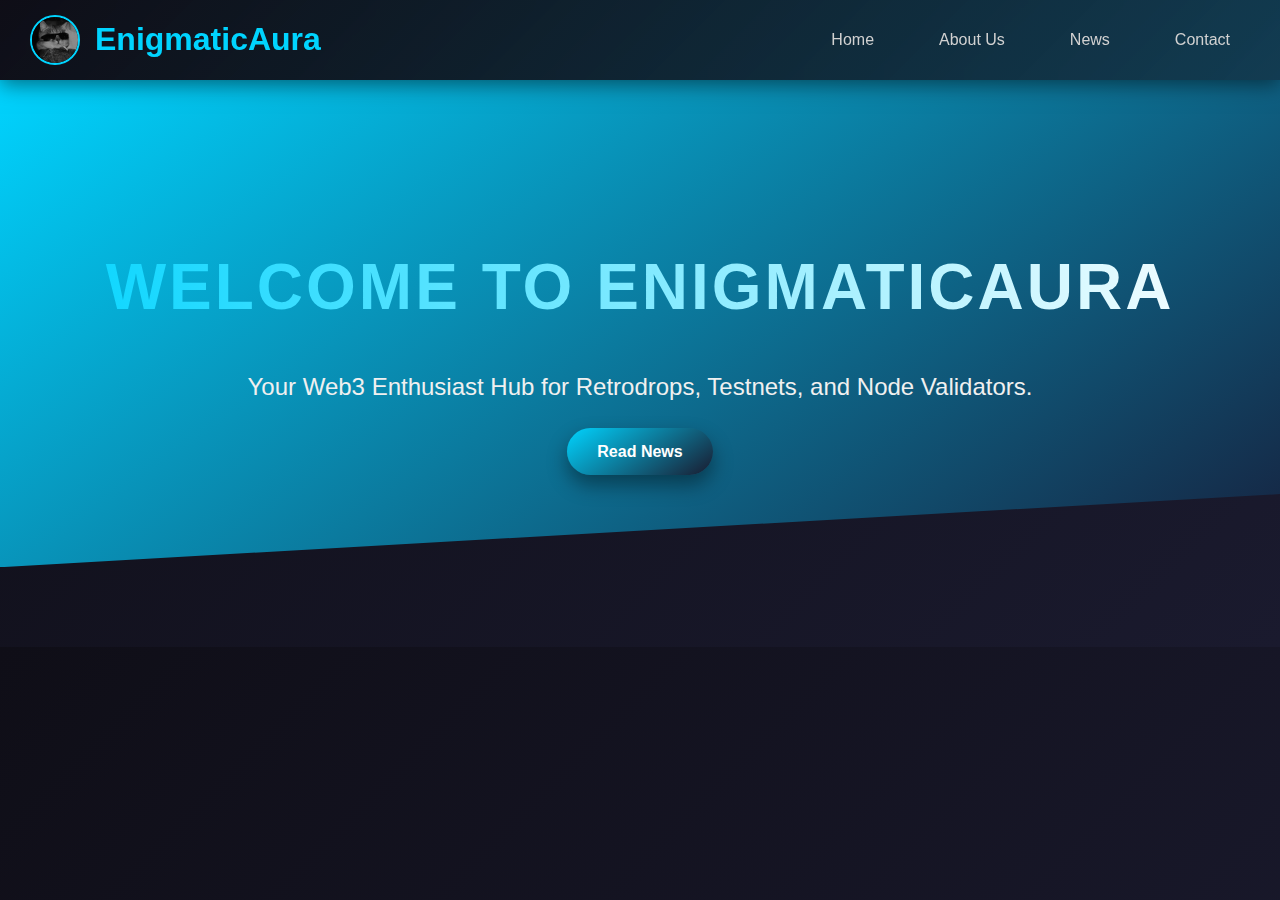
<file: submissions/enigmaticaura/challenge1/index.html>
<!DOCTYPE html>
<html lang="en">
<head>
  <meta charset="UTF-8">
  <meta name="viewport" content="width=device-width, initial-scale=1.0">
  <title>EnigmaticAura - Home</title>
  <link rel="stylesheet" href="assets/css/style.css">
</head>
<body>
  <header>
    <nav class="navbar">
      <a class="navbar-brand" href="index.html">
        <img src="assets/images/cat.jpg" alt="Logo" class="logo">
        EnigmaticAura
      </a>
      <ul>
        <li><a href="index.html">Home</a></li>
        <li><a href="src/about.html">About Us</a></li>
        <li><a href="src/news.html">News</a></li>
        <li><a href="src/contact.html">Contact</a></li>
      </ul>
    </nav>
  </header>

  <section id="hero">
    <h1>Welcome to EnigmaticAura</h1>
    <p>Your Web3 Enthusiast Hub for Retrodrops, Testnets, and Node Validators.</p>
    <a href="src/news.html" class="button">Read News</a>
  </section>
</body>
</html>
</file>
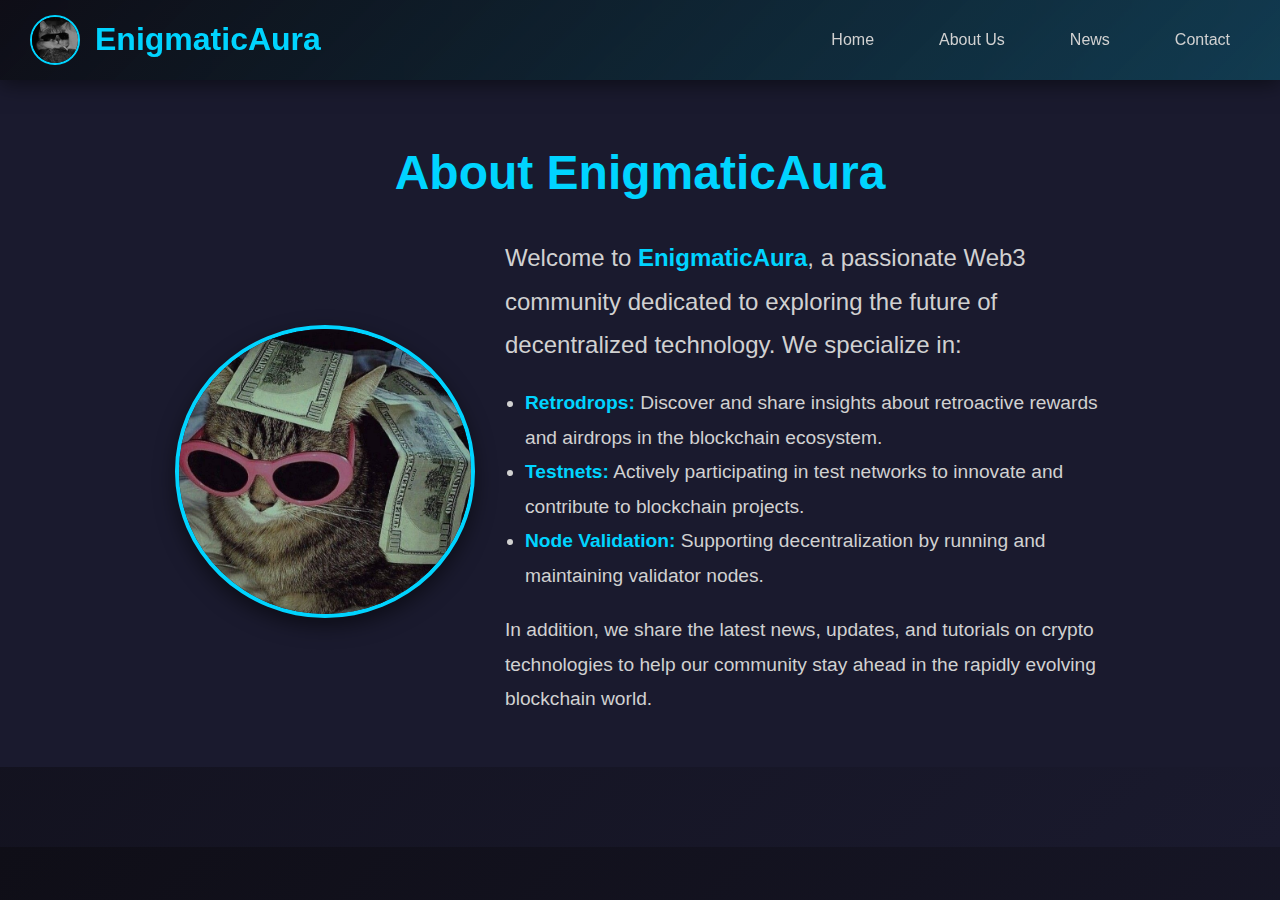
<file: submissions/enigmaticaura/challenge1/src/about.html>
<!DOCTYPE html>
<html lang="en">
<head>
  <meta charset="UTF-8">
  <meta name="viewport" content="width=device-width, initial-scale=1.0">
  <title>EnigmaticAura - About Us</title>
  <link rel="stylesheet" href="../assets/css/style.css">
</head>
<body>
  <header>
    <nav class="navbar">
      <a class="navbar-brand" href="../index.html">
        <img src="../assets/images/cat.jpg" alt="Logo" class="logo">
        EnigmaticAura
      </a>
      <ul>
        <li><a href="../index.html">Home</a></li>
        <li><a href="about.html">About Us</a></li>
        <li><a href="news.html">News</a></li>
        <li><a href="contact.html">Contact</a></li>
      </ul>
    </nav>
  </header>

  <section id="about" style="padding: 50px 20px; background-color: #1a1a2e; color: #d1d1d1; text-align: center;">
    <h1 style="font-size: 3em; margin-bottom: 20px; color: #00d4ff;">About EnigmaticAura</h1>
    <div style="display: flex; align-items: center; justify-content: center; flex-wrap: wrap; gap: 30px;">
        <!-- Foto Profil -->
        <div style="flex: 1; max-width: 300px;">
            <img src="../assets/images/cat2.jpg" alt="Profile of EnigmaticAura" 
                style="width: 100%; border-radius: 50%; border: 4px solid #00d4ff; box-shadow: 0px 8px 20px rgba(0, 0, 0, 0.5);">
        </div>
        <!-- Deskripsi -->
        <div style="flex: 2; max-width: 600px; text-align: left;">
            <p style="font-size: 1.5em; line-height: 1.8; margin-bottom: 20px;">
                Welcome to <span style="color: #00d4ff; font-weight: bold;">EnigmaticAura</span>, 
                a passionate Web3 community dedicated to exploring the future of decentralized technology. 
                We specialize in:
            </p>
            <ul style="font-size: 1.2em; margin-left: 20px; line-height: 1.8;">
                <li><span style="color: #00d4ff; font-weight: bold;">Retrodrops:</span> Discover and share insights about retroactive rewards and airdrops in the blockchain ecosystem.</li>
                <li><span style="color: #00d4ff; font-weight: bold;">Testnets:</span> Actively participating in test networks to innovate and contribute to blockchain projects.</li>
                <li><span style="color: #00d4ff; font-weight: bold;">Node Validation:</span> Supporting decentralization by running and maintaining validator nodes.</li>
            </ul>
            <p style="font-size: 1.2em; margin-top: 20px;">
                In addition, we share the latest news, updates, and tutorials on crypto technologies to help our community stay ahead in the rapidly evolving blockchain world. 
            </p>
        </div>
    </div>
</section>

</body>
</html>
</file>
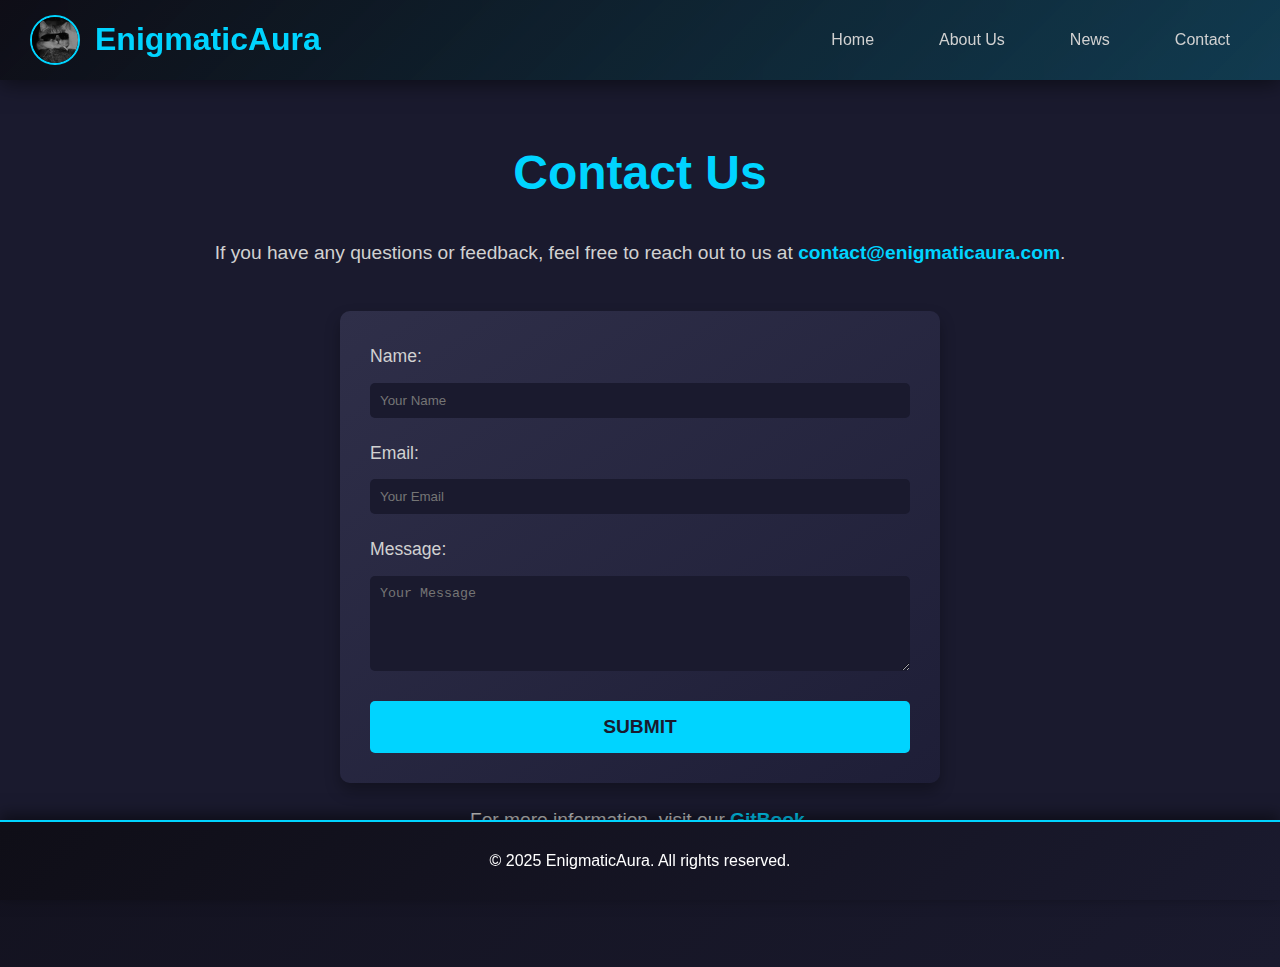
<file: submissions/enigmaticaura/challenge1/src/contact.html>
<!DOCTYPE html>
<html lang="en">
<head>
  <meta charset="UTF-8">
  <meta name="viewport" content="width=device-width, initial-scale=1.0">
  <title>EnigmaticAura - Contact</title>
  <link rel="stylesheet" href="../assets/css/style.css">
</head>
<body>
  <header>
    <nav class="navbar">
      <a class="navbar-brand" href="../index.html">
        <img src="../assets/images/cat.jpg" alt="Logo" class="logo">
        EnigmaticAura
      </a>
      <ul>
        <li><a href="../index.html">Home</a></li>
        <li><a href="about.html">About Us</a></li>
        <li><a href="news.html">News</a></li>
        <li><a href="contact.html">Contact</a></li>
      </ul>
    </nav>
  </header>

  <main>
    <section class="content" style="padding: 50px 20px; background-color: #1a1a2e; color: #d1d1d1;">
    <h2 style="text-align: center; font-size: 3em; color: #00d4ff; margin-bottom: 20px;">Contact Us</h2>
    <p style="text-align: center; font-size: 1.2em; margin-bottom: 40px;">
        If you have any questions or feedback, feel free to reach out to us at 
        <a href="mailto:contact@enigmaticaura.com" style="color: #00d4ff; text-decoration: none; font-weight: bold;">contact@enigmaticaura.com</a>.
    </p>

    <form action="#" method="POST" class="contact-form" 
          style="max-width: 600px; margin: 0 auto; background: linear-gradient(145deg, #2f2f49, #1e1e37); padding: 30px; border-radius: 10px; box-shadow: 0px 8px 15px rgba(0, 0, 0, 0.3);">
        <label for="name" style="display: block; margin-bottom: 10px; font-size: 1.1em;">Name:</label>
        <input type="text" id="name" name="name" placeholder="Your Name" required
               style="width: 100%; padding: 10px; margin-bottom: 20px; border: none; border-radius: 5px; background: #1a1a2e; color: #d1d1d1;">

        <label for="email" style="display: block; margin-bottom: 10px; font-size: 1.1em;">Email:</label>
        <input type="email" id="email" name="email" placeholder="Your Email" required
               style="width: 100%; padding: 10px; margin-bottom: 20px; border: none; border-radius: 5px; background: #1a1a2e; color: #d1d1d1;">

        <label for="message" style="display: block; margin-bottom: 10px; font-size: 1.1em;">Message:</label>
        <textarea id="message" name="message" rows="5" placeholder="Your Message" required
                  style="width: 100%; padding: 10px; margin-bottom: 20px; border: none; border-radius: 5px; background: #1a1a2e; color: #d1d1d1;"></textarea>

        <button type="submit" 
                style="display: inline-block; width: 100%; padding: 15px; background-color: #00d4ff; color: #1a1a2e; font-size: 1.2em; font-weight: bold; text-transform: uppercase; border: none; border-radius: 5px; cursor: pointer; transition: background-color 0.3s;">
            Submit
        </button>
    </form>

    <p style="text-align: center; font-size: 1.2em; margin-top: 20px;">
        For more information, visit our 
        <a href="https://enigmatics.gitbook.io/enigmatic-aura" target="_blank" style="color: #00d4ff; text-decoration: none; font-weight: bold;">GitBook</a>.
    </p>
</section>

</main>

<footer>
    <div class="container">
        <p>&copy; 2025 EnigmaticAura. All rights reserved.</p>
    </div>
</footer>
</body>
</html>
</file>
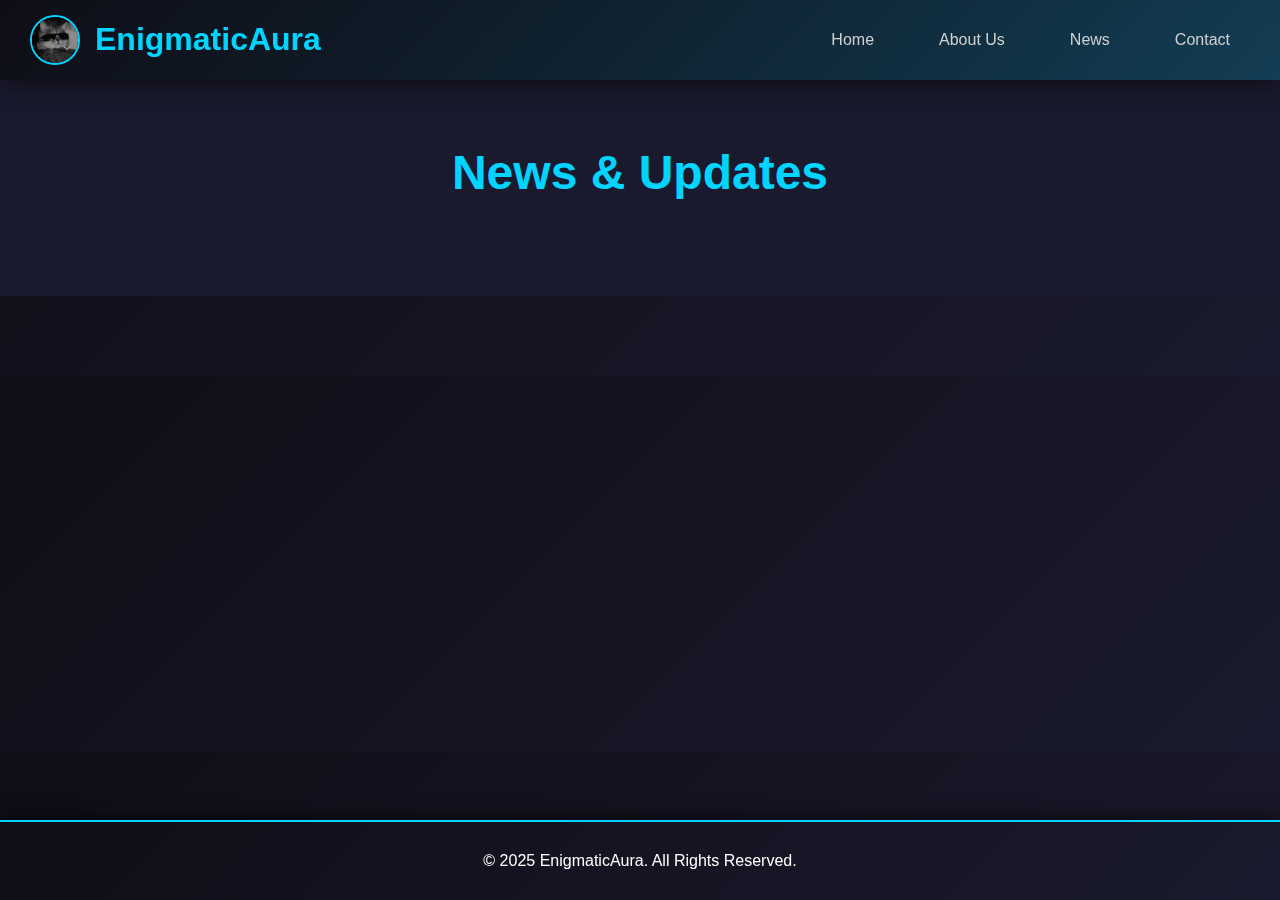
<file: submissions/enigmaticaura/challenge1/src/news.html>
<!DOCTYPE html>
<html lang="en">
<head>
  <meta charset="UTF-8">
  <meta name="viewport" content="width=device-width, initial-scale=1.0">
  <title>EnigmaticAura - News</title>
  <link rel="stylesheet" href="../assets/css/style.css">
</head>
<body>
  <header>
    <nav class="navbar">
      <a class="navbar-brand" href="../index.html">
        <img src="../assets/images/cat.jpg" alt="Logo" class="logo">
        EnigmaticAura
      </a>
      <ul>
        <li><a href="../index.html">Home</a></li>
        <li><a href="about.html">About Us</a></li>
        <li><a href="news.html">News</a></li>
        <li><a href="contact.html">Contact</a></li>
      </ul>
    </nav>
  </header>

  <main style="padding: 50px 20px; background-color: #1a1a2e; color: #d1d1d1;">
    <h1 style="text-align: center; font-size: 3em; color: #00d4ff; margin-bottom: 30px;">News & Updates</h1>
    <div id="news-feed" 
        style="display: flex; flex-direction: column; gap: 20px; max-width: 1200px; margin: 0 auto;">
        <!-- News content will be dynamically inserted here -->
    </div>
</main>

<footer>
    <p>&copy; 2025 EnigmaticAura. All Rights Reserved.</p>
</footer>

<script>
  document.addEventListener('DOMContentLoaded', function () {
      fetch('https://api.rss2json.com/v1/api.json?rss_url=https://medium.com/feed/@adicahyadir')
          .then(response => response.json())
          .then(data => {
              const newsFeed = document.getElementById('news-feed');
              const items = data.items.slice(0, 4); // Get the latest 4 items

              items.forEach(item => {
                  const newsRow = document.createElement('div');
                  newsRow.style = `
                      display: flex;
                      align-items: center;
                      justify-content: space-between;
                      background: linear-gradient(145deg, #2f2f49, #1e1e37);
                      padding: 15px 20px;
                      border-radius: 10px;
                      box-shadow: 0px 8px 15px rgba(0, 0, 0, 0.3);
                      transition: transform 0.3s;
                  `;
                  newsRow.onmouseover = () => newsRow.style.transform = 'translateY(-5px)';
                  newsRow.onmouseout = () => newsRow.style.transform = 'translateY(0)';

                  const titleAndSnippet = document.createElement('div');
                  titleAndSnippet.style = "flex: 1; margin-right: 15px;";
                  titleAndSnippet.innerHTML = `
                      <h2 style="font-size: 1.5em; color: #00d4ff; margin: 0;">${item.title}</h2>
                      <p style="font-size: 1em; color: #d1d1d1; margin-top: 5px;">${item.description.substring(0, 100)}...</p>
                  `;

                  const readMoreButton = document.createElement('a');
                  readMoreButton.href = item.link;
                  readMoreButton.target = "_blank";
                  readMoreButton.textContent = "Read More";
                  readMoreButton.style = `
                      display: inline-block;
                      text-decoration: none;
                      font-weight: bold;
                      color: #fff;
                      background-color: #00d4ff;
                      padding: 10px 20px;
                      border-radius: 5px;
                      transition: background-color 0.3s;
                      white-space: nowrap;
                  `;
                  readMoreButton.onmouseover = () => readMoreButton.style.backgroundColor = '#009ecc';
                  readMoreButton.onmouseout = () => readMoreButton.style.backgroundColor = '#00d4ff';

                  newsRow.appendChild(titleAndSnippet);
                  newsRow.appendChild(readMoreButton);
                  newsFeed.appendChild(newsRow);
              });
          })
          .catch(error => console.error('Error fetching the RSS feed:', error));
  });
</script>
</body>
</html>
</file>
<file: submissions/enigmaticaura/challenge1/assets/css/style.css>
/* Reset default browser styles */
* {
    margin: 0;
    padding: 0;
    box-sizing: border-box;
}

body {
    font-family: 'Poppins', sans-serif;
    line-height: 1.8;
    background: linear-gradient(135deg, #0f0e17, #1a1a2e);
    color: #d1d1d1;
    overflow-x: hidden;
    padding-top: 80px; /* Mengimbangi tinggi navbar */
    padding-bottom: 80px; /* Mengimbangi tinggi footer */
}

/* Navbar styling */
.navbar {
    display: flex;
    justify-content: space-between;
    align-items: center;
    background: linear-gradient(135deg, rgba(15, 14, 23, 0.9), rgba(0, 212, 255, 0.2));
    backdrop-filter: blur(10px);
    padding: 15px 30px;
    box-shadow: 0px 4px 20px rgba(0, 0, 0, 0.5);
    position: fixed;
    top: 0;
    width: 100%;
    z-index: 1000;
    height: 80px; /* Tinggi navbar */
}

.navbar-brand {
    display: flex;
    align-items: center;
    text-decoration: none;
    color: #00d4ff;
    font-size: 2em;
    font-weight: bold;
    transition: color 0.3s, transform 0.3s;
}

.navbar-brand:hover {
    color: #fff;
    transform: scale(1.1);
}

.navbar-brand .logo {
    width: 50px;
    height: 50px;
    margin-right: 15px;
    border-radius: 50%;
    border: 2px solid #00d4ff;
    animation: rotateLogo 5s linear infinite;
}

@keyframes rotateLogo {
    from {
        transform: rotate(0deg);
    }
    to {
        transform: rotate(360deg);
    }
}

.navbar ul {
    list-style: none;
    display: flex;
}

.navbar ul li {
    margin-left: 25px;
}

.navbar ul li a {
    text-decoration: none;
    color: #d1d1d1;
    font-weight: 500;
    padding: 10px 20px;
    border-radius: 5px;
    transition: all 0.3s ease;
}

.navbar ul li a:hover {
    background: linear-gradient(145deg, #00d4ff, #1a1a2e);
    color: #fff;
    transform: translateY(-5px);
    box-shadow: 0px 5px 15px rgba(0, 212, 255, 0.4);
}

/* Hero section styling */
#hero {
    background: linear-gradient(145deg, #00d4ff, #16213e);
    color: #fff;
    text-align: center;
    padding: 150px 20px 100px;
    clip-path: polygon(0 0, 100% 0, 100% 85%, 0% 100%);
}

#hero h1 {
    font-size: 4em;
    margin-bottom: 20px;
    text-transform: uppercase;
    font-weight: 700;
    letter-spacing: 3px;
    background: linear-gradient(90deg, #00d4ff, #fff);
    -webkit-background-clip: text;
    -webkit-text-fill-color: transparent;
}

#hero p {
    font-size: 1.5em;
    margin-bottom: 30px;
    font-weight: 300;
    color: #f0f0f0;
}

#hero .button {
    background: linear-gradient(145deg, #00d4ff, #1a1a2e);
    color: #fff;
    padding: 15px 30px;
    text-decoration: none;
    border-radius: 50px;
    font-weight: bold;
    box-shadow: 0px 10px 20px rgba(0, 0, 0, 0.4);
    transition: all 0.3s ease;
}

#hero .button:hover {
    background: linear-gradient(145deg, #fff, #00d4ff);
    color: #1a1a2e;
    transform: scale(1.1);
    box-shadow: 0px 15px 25px rgba(0, 0, 0, 0.6);
}

/* Features section styling */
#features {
    display: flex;
    justify-content: space-around;
    flex-wrap: wrap;
    padding: 80px 20px;
    background-color: #1a1a2e;
    gap: 20px;
}

#features div {
    flex: 1 1 30%;
    margin: 20px;
    text-align: center;
    background: linear-gradient(145deg, #2f2f49, #1e1e37);
    padding: 30px;
    border-radius: 15px;
    box-shadow: 0px 8px 20px rgba(0, 0, 0, 0.5);
    transition: transform 0.3s ease, box-shadow 0.3s ease;
}

#features div:hover {
    transform: translateY(-10px);
    box-shadow: 0px 12px 25px rgba(0, 0, 0, 0.7);
}

#features h2 {
    font-size: 2em;
    margin-bottom: 15px;
    color: #00d4ff;
}

#features p {
    font-size: 1.2em;
    color: #d1d1d1;
}

/* Footer styling */
footer {
    background: linear-gradient(135deg, #0f0e17, #1a1a2e);
    color: #fff;
    text-align: center;
    padding: 20px;
    position: fixed;
    bottom: 0;
    width: 100%;
    border-top: 2px solid #00d4ff;
    height: 80px; /* Tinggi footer */
    display: flex;
    align-items: center;
    justify-content: center;
    box-shadow: 0px -5px 15px rgba(0, 0, 0, 0.5);
}

footer a {
    color: #00d4ff;
    text-decoration: none;
    font-weight: bold;
    transition: all 0.3s ease;
}

footer a:hover {
    color: #fff;
    text-decoration: underline;
    transform: scale(1.1);
}

/* Animasi untuk elemen masuk */
@keyframes fadeIn {
    from {
        opacity: 0;
    }
    to {
        opacity: 1;
    }
}

body {
    animation: fadeIn 1s ease-in-out;
}
</file>
